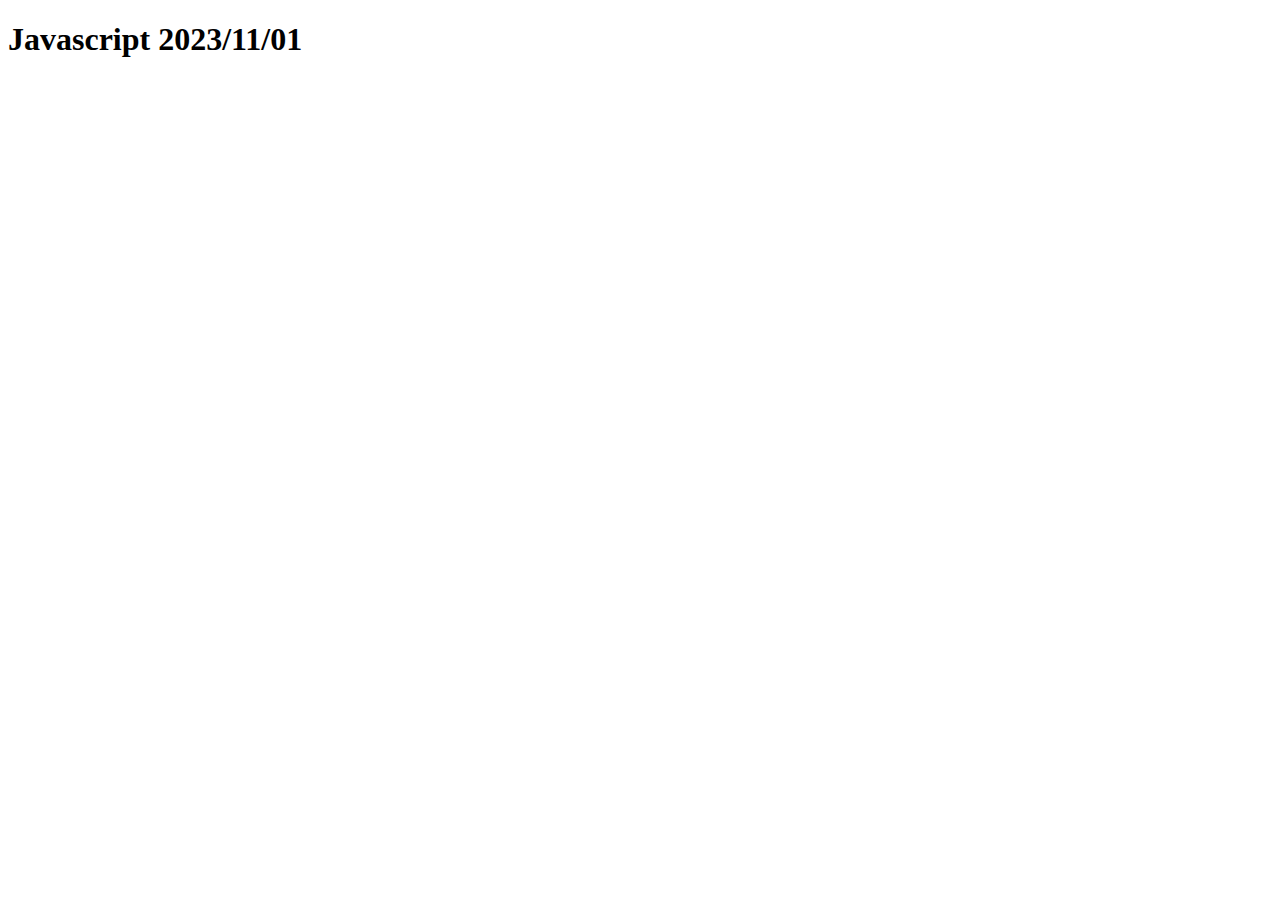
<file: 20231101/index.html>
<!DOCTYPE html>
<html lang="en">
  <head>
    <meta charset="UTF-8" />
    <meta name="viewport" content="width=device-width, initial-scale=1.0" />
    <title>20231101</title>
  </head>
  <body>
    <h1>Javascript 2023/11/01</h1>
    <script src="main.js"></script>
  </body>
</html>
</file>
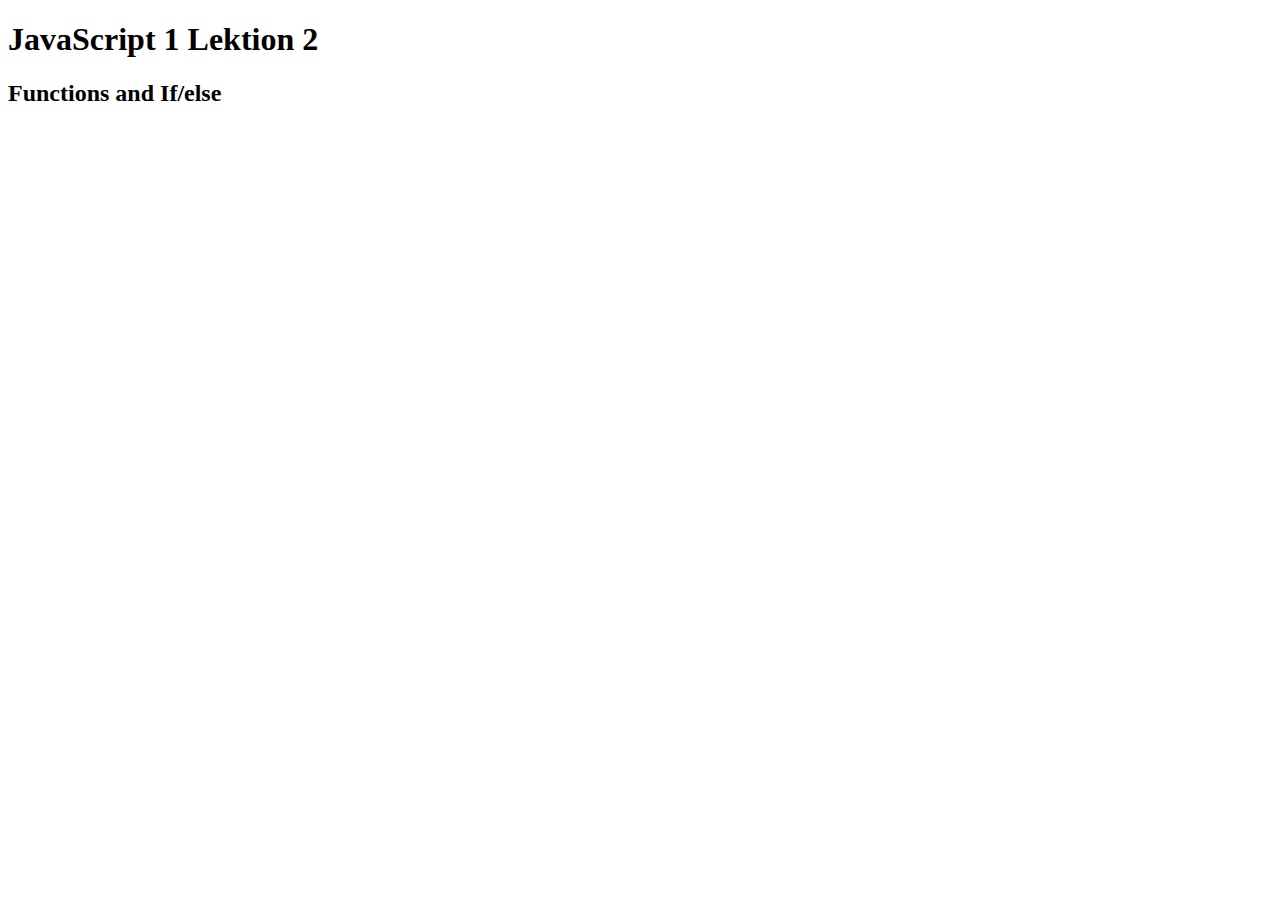
<file: 20231102/index.html>
<!DOCTYPE html>
<html lang="en">
  <head>
    <meta charset="UTF-8" />
    <meta name="viewport" content="width=device-width, initial-scale=1.0" />
    <title>2023 11 02</title>
  </head>
  <body>
    <h1>JavaScript 1 Lektion 2</h1>
    <h2>Functions and If/else</h2>
    <script src="main.js"></script>
  </body>
</html>
</file>
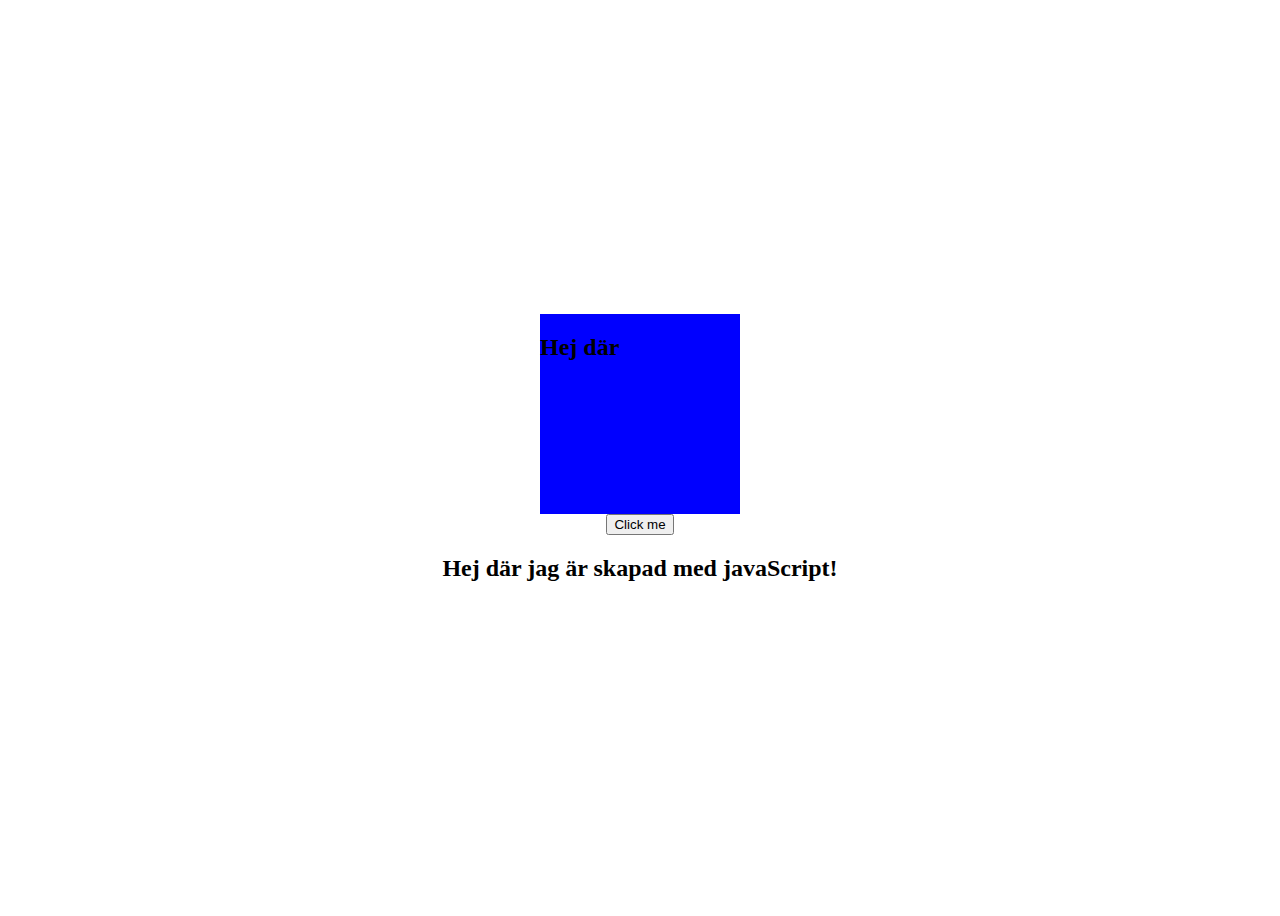
<file: 20231113/index.html>
<!DOCTYPE html>
<html lang="en">
  <head>
    <meta charset="UTF-8" />
    <meta name="viewport" content="width=device-width, initial-scale=1.0" />
    <title>2023 11 13</title>
    <link rel="stylesheet" href="style.css" />
  </head>
  <body>
    <div class="testBox"></div>
    <button class="btn">Click me</button>
    <!-- JavaScript -->
    <script src="main.js"></script>
  </body>
</html>
</file>
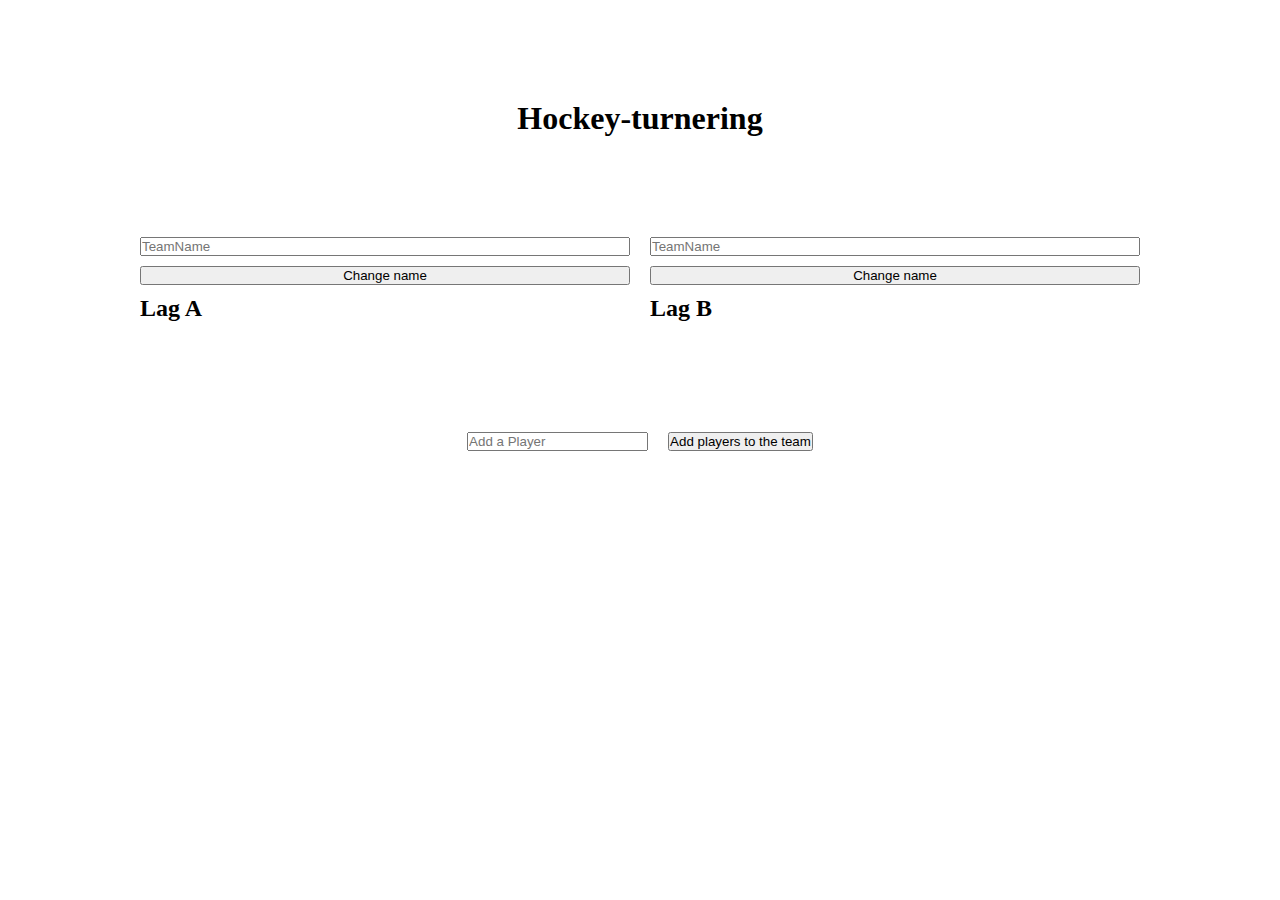
<file: E-sportTeams/index.html>
<!DOCTYPE html>
<html lang="en">
  <head>
    <meta charset="UTF-8" />
    <meta name="viewport" content="width=device-width, initial-scale=1.0" />
    <title>Espot-turnering</title>
    <link rel="stylesheet" href="style.css" />

    <script src="main.js" defer></script>
  </head>
  <body>
    <div class="teamContainer">
      <h1 class="headerTag">Hockey-turnering</h1>
      <div class="teamName">
        <div class="leftSide">
          <input type="text" placeholder="TeamName" id="lagA" />
          <button id="changeNameA">Change name</button>
          <h2 id="lagAName">Lag A</h2>
          <ul id="teamA"></ul>
        </div>
        <div class="rightSide">
          <input type="text" placeholder="TeamName" id="lagB" />
          <button id="changeNameB">Change name</button>
          <h2 id="lagBName">Lag B</h2>
          <ul id="teamB"></ul>
        </div>
      </div>
      <div class="addPlayer">
        <input type="text" id="addPlayer" placeholder="Add a Player" />
        <button id="addPlayerBtn">Add players to the team</button>
      </div>
    </div>
    <div class="popUp">
      <h2>Change player name</h2>
      <input type="text" id="editPlayer" placeholder="Change player name" />
      <button class="nameChange">Change name</button>
    </div>
  </body>
</html>
</file>
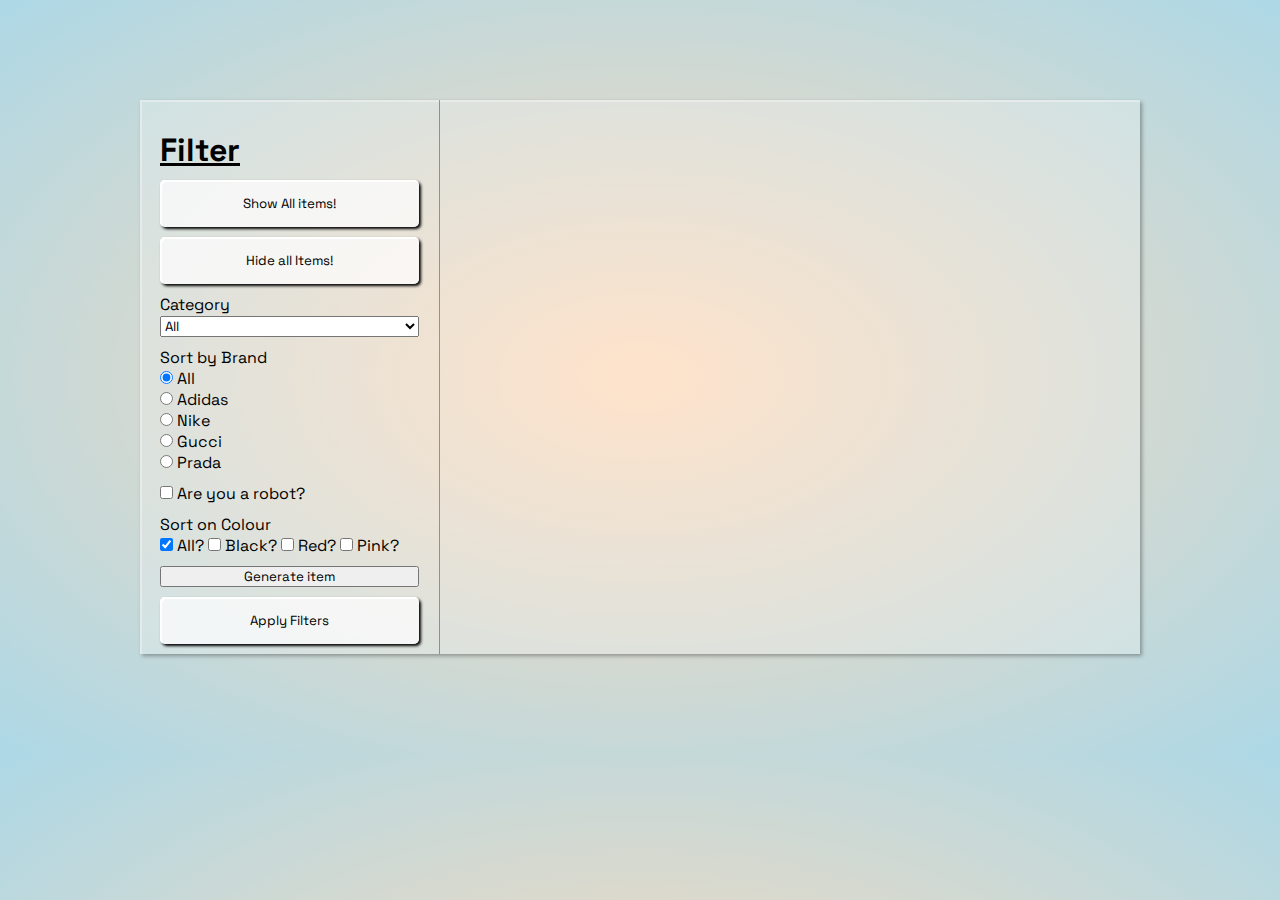
<file: ProduktSorteringUppgift/index.html>
<!DOCTYPE html>
<html lang="en">
  <head>
    <meta charset="UTF-8" />
    <meta name="viewport" content="width=device-width, initial-scale=1.0" />
    <title>Projekt Sort</title>
    <link rel="stylesheet" href="style.css" />
    <script src="main.js" defer></script>
    <link rel="preconnect" href="https://fonts.googleapis.com" />
    <link rel="preconnect" href="https://fonts.gstatic.com" crossorigin />
    <link
      href="https://fonts.googleapis.com/css2?family=Space+Grotesk:wght@400;700&display=swap"
      rel="stylesheet"
    />
  </head>
  <body>
    <div class="container">
      <div class="filterBar">
        <h2>Filter</h2>
        <button class="showAll" id="showAllProducts">Show All items!</button>
        <button class="showAll" id="clearGrid">Hide all Items!</button>
        <fieldset>
          <legend>Category</legend>
          <select name="itemCategory" id="itemSelect">
            <option value="All" selected>All</option>
            <option value="Jacket">Jacka</option>
            <option value="Byxa">Byxa</option>
            <option value="Mössa">Mössa</option>
          </select>
        </fieldset>
        <fieldset class="brandRadio">
          <legend>Sort by Brand</legend>
          <div>
            <input type="radio" name="brand" id="All" value="All" checked />
            <label for="All">All</label>
          </div>
          <div>
            <input type="radio" name="brand" id="adidas" value="Adidas" />
            <label for="adidas">Adidas</label>
          </div>
          <div>
            <input type="radio" name="brand" id="nike" value="Nike" />
            <label for="nike">Nike</label>
          </div>
          <div>
            <input type="radio" name="brand" id="gucci" value="Gucci" />
            <label for="gucci">Gucci</label>
          </div>
          <div>
            <input type="radio" name="brand" id="prada" value="Prada" />
            <label for="prada">Prada</label>
          </div>
        </fieldset>
        <div>
          <input type="checkbox" name="amRobot" id="amRobot" />
          <label for="amRobot">Are you a robot?</label>
        </div>

        <div>
          <fieldset>
            <legend>Sort on Colour</legend>
            <input
              type="checkbox"
              name="color"
              id="AllCheck"
              value="All"
              checked
            />
            <label for="AllCheck">All?</label>
            <input type="checkbox" name="color" id="black" value="Black" />
            <label for="black">Black?</label>
            <input type="checkbox" name="color" id="red" value="Red" />
            <label for="red">Red?</label>
            <input type="checkbox" name="color" id="pink" value="Pink" />
            <label for="pink">Pink?</label>
          </fieldset>
        </div>
        <button class="generate">Generate item</button>
        <button class="showAll" id="filterButton">Apply Filters</button>
      </div>

      <!-- ProductGrid start -->
      <div class="productGrid">
        <!-- <div class="productCard">
          <h3>Produktnamn</h3>
          <div></div>
          <h4>Pris</h4>
          <h5>Brand</h5>
          <p>Category</p>
          <h6>Color</h6>
          <div></div>
        </div> -->
      </div>
    </div>
  </body>
</html>
</file>
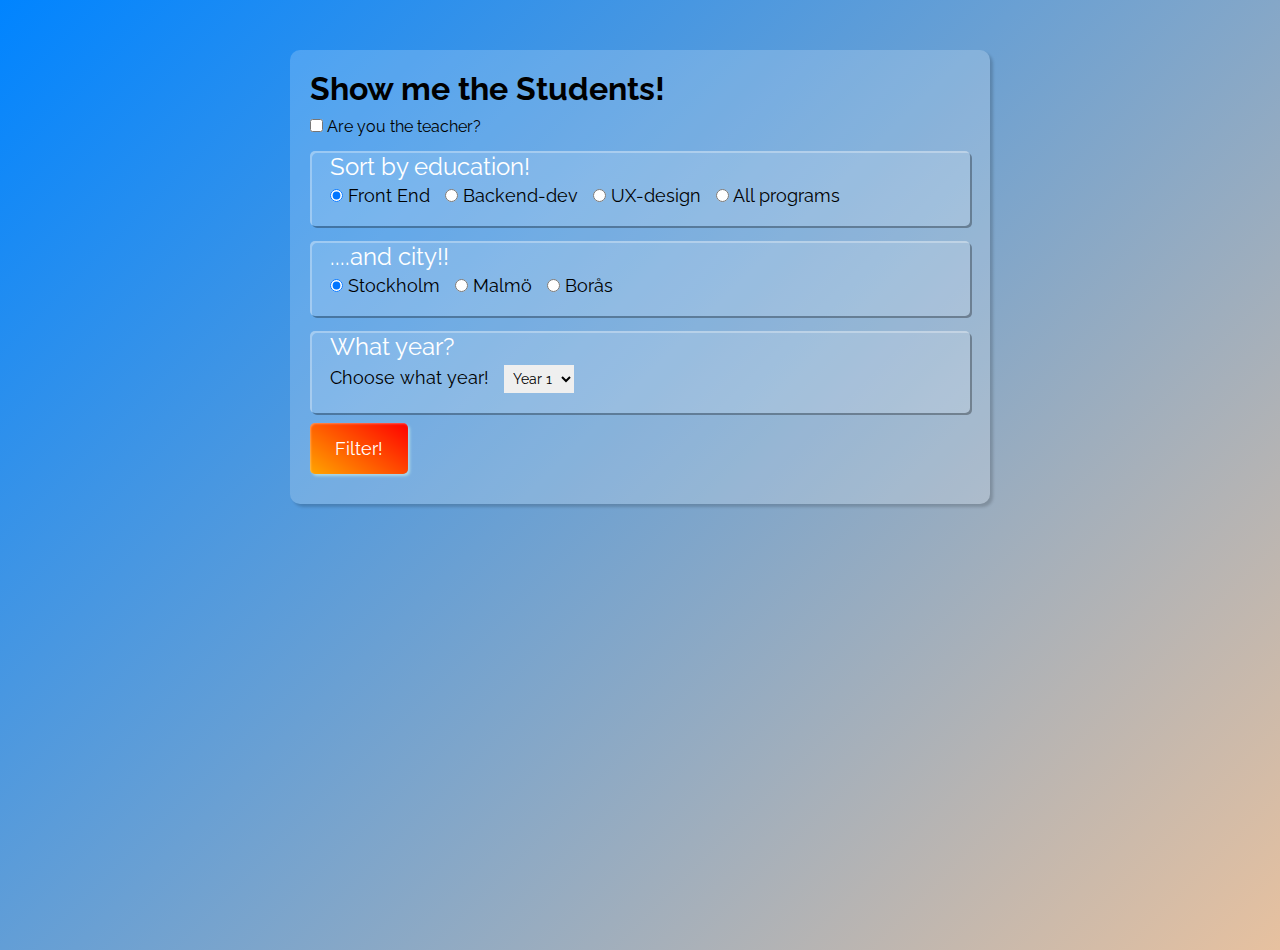
<file: SortWithRadioButtons/index.html>
<!DOCTYPE html>
<html lang="en">
  <head>
    <meta charset="UTF-8" />
    <meta name="viewport" content="width=device-width, initial-scale=1.0" />
    <title>CheckBoxes and filters</title>
    <link rel="stylesheet" href="style.css" />
    <script src="main.js" defer></script>
    <link rel="preconnect" href="https://fonts.googleapis.com" />
    <link rel="preconnect" href="https://fonts.gstatic.com" crossorigin />
    <link
      href="https://fonts.googleapis.com/css2?family=Raleway&display=swap"
      rel="stylesheet"
    />
  </head>
  <body>
    <div class="container">
      <h1>Show me the Students!</h1>
      <input type="checkbox" name="TecherCheck" id="amTeacher" />
      <label for="TecherCheck">Are you the teacher?</label>
      <fieldset>
        <legend>Sort by education!</legend>
        <input
          type="radio"
          value="frontend"
          name="program"
          id="frontEnd"
          checked
        />
        <label for="frontEnd">Front End</label>
        <input type="radio" value="backend" name="program" id="backEnd" />
        <label for="backEnd">Backend-dev</label>
        <input type="radio" value="ux" name="program" id="UX" />
        <label for="UX">UX-design</label>
        <input type="radio" value="all" name="program" id="all" />
        <label for="all">All programs</label>
      </fieldset>
      <fieldset>
        <legend>....and city!!</legend>
        <input
          type="radio"
          value="stockholm"
          name="city"
          id="stockholmRadio"
          checked
        />
        <label for="stockholmRadio">Stockholm</label>
        <input type="radio" value="malmö" name="city" id="malmoRadio" />
        <label for="malmoRadio">Malmö</label>
        <input type="radio" value="borås" name="city" id="borasRadio" />
        <label for="borasRadio">Borås</label>
      </fieldset>
      <fieldset>
        <legend>What year?</legend>
        <label for="year">Choose what year!</label>

        <select name="year" id="year">
          <option value="one">Year 1</option>
          <option value="two">Year 2</option>
        </select>
      </fieldset>
      <button class="btn">Filter!</button>
      <ul class="resultList"></ul>
    </div>
  </body>
</html>
</file>
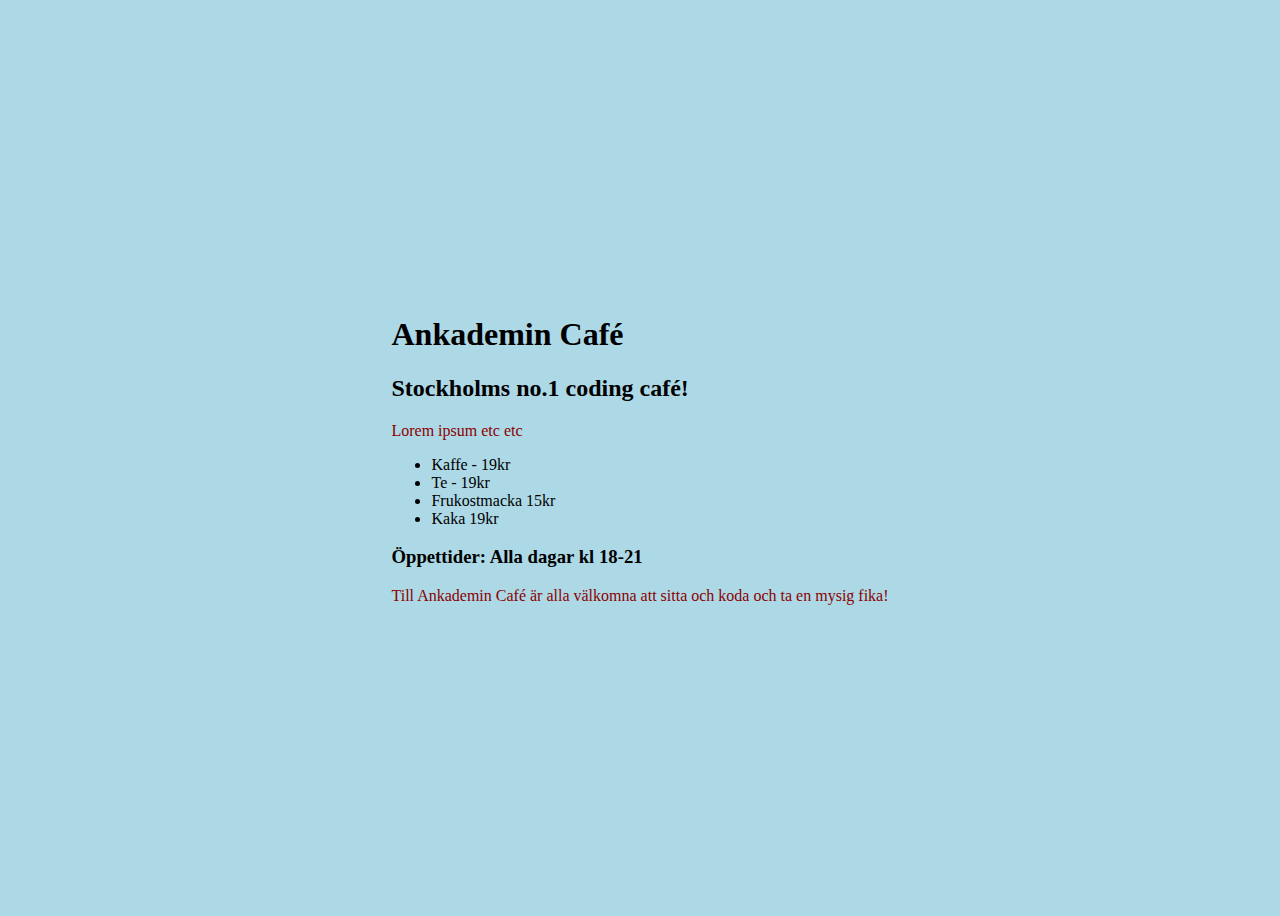
<file: 20231113/Uppgift1/index.html>
<!DOCTYPE html>
<html lang="en">
  <head>
    <meta charset="UTF-8" />
    <meta name="viewport" content="width=device-width, initial-scale=1.0" />
    <title>Uppgift 1 2023 11 13</title>
    <link rel="stylesheet" href="style.css" />
  </head>
  <body>
    <div id="website">
      <h1 id="namn">Ernst Kafeteria</h1>
      <h2 id="slogan">Ernst goda te passar för alla!</h2>
      <p>Lorem ipsum etc etc</p>
      <ul>
        <li class="produkt">Kaffe - <span class="pris"> 39 kr</span></li>
        <li class="produkt">Te - <span class="pris"> 39 kr</span></li>
        <li class="produkt">Frukostmacka - <span class="pris"> 29 kr</span></li>
        <li class="produkt"></li>
      </ul>
    </div>
    <!-- Java -->
    <script src="main.js"></script>
  </body>
</html>
</file>
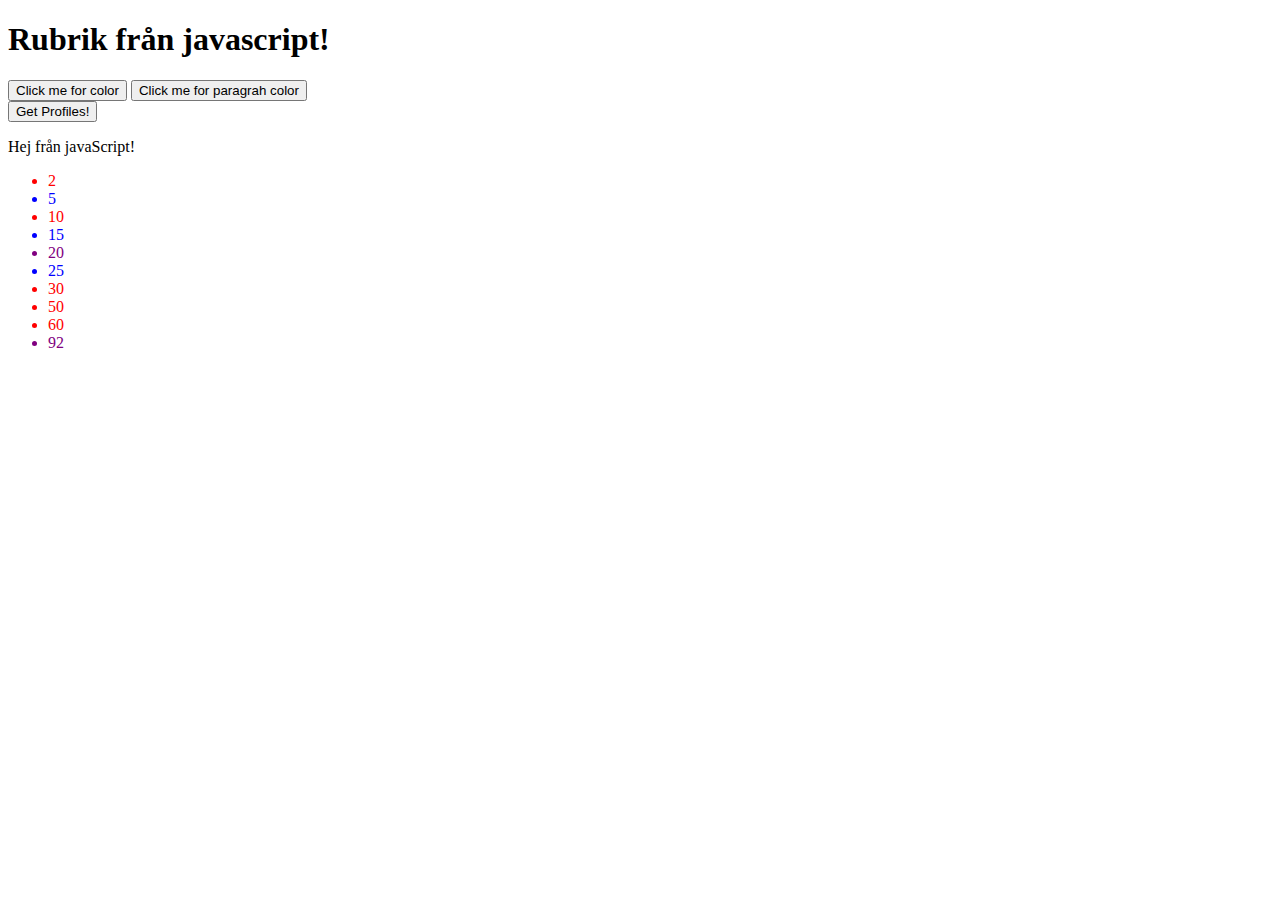
<file: 20231113/uppgift2/index.html>
<!DOCTYPE html>
<html lang="en">
  <head>
    <meta charset="UTF-8" />
    <meta name="viewport" content="width=device-width, initial-scale=1.0" />
    <title>Uppgift 2</title>
    <link rel="stylesheet" href="style.css" />
  </head>

  <body>
    <h1></h1>
    <button id="btn">Click me for color</button>
    <button id="paraChange">Click me for paragrah color</button>
    <!-- <h1>Genomgång - Working with arrays & objects</h1>
    <div class="student-list">
      <h2>1A</h2>
      <ul id="A1" data-group="1A"></ul>
      <h2>1B</h2>
      <ul id="B1" data-group="1B"></ul>
      <h2>1C</h2>
      <ul id="C1" data-group="1C"></ul>
    </div> -->
    <div id="profile-cards"></div>
    <button id="getProfiles">Get Profiles!</button>
    <!-- Javainjection -->
    <script src="main.js"></script>
  </body>
</html>
</file>
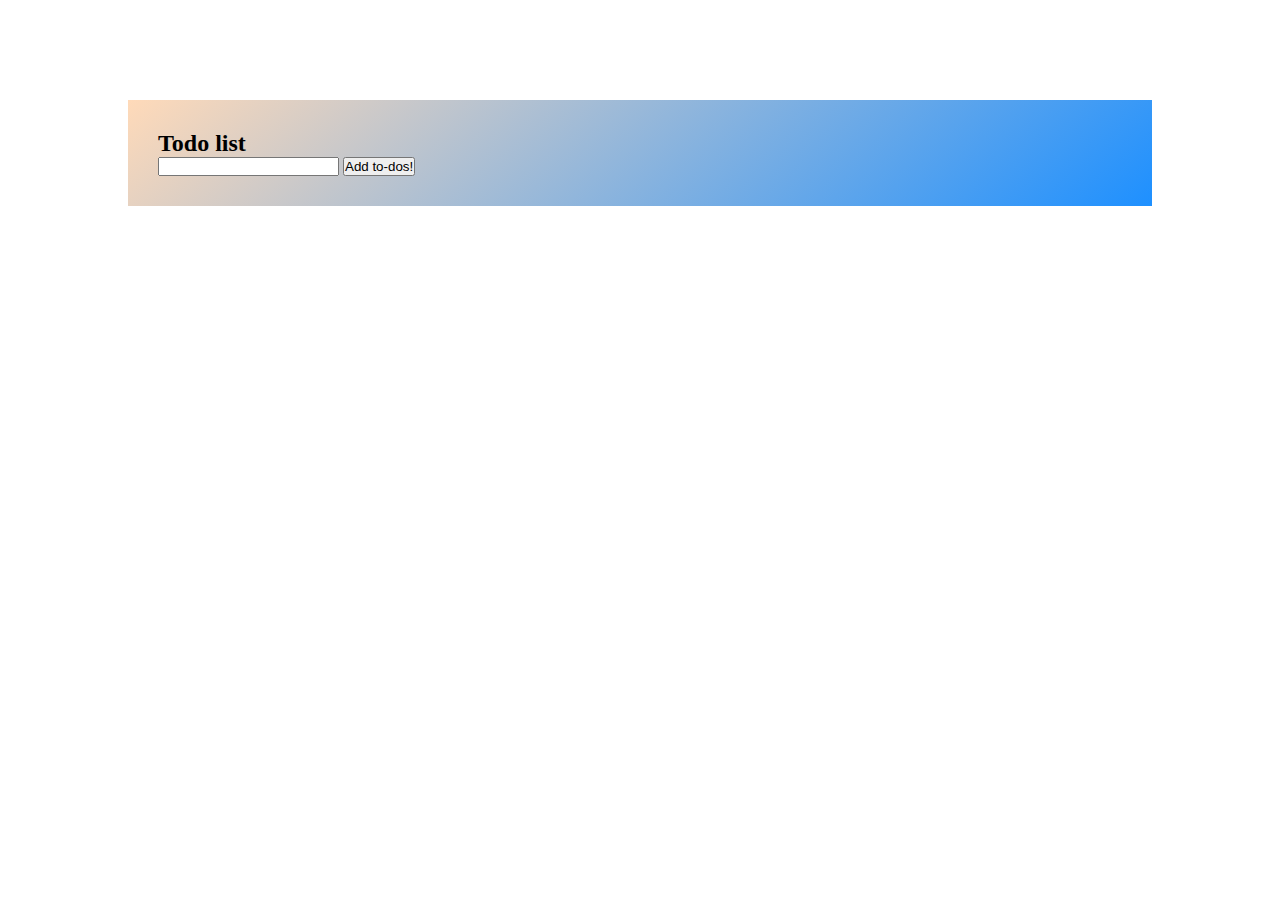
<file: 20231116/uppgift/index.html>
<!DOCTYPE html>
<html lang="en">
  <head>
    <meta charset="UTF-8" />
    <meta name="viewport" content="width=device-width, initial-scale=1.0" />
    <title>Uppgift</title>
    <link rel="stylesheet" href="style.css" />
    <!-- Java -->
    <script src="main.js" defer></script>
  </head>
  <body>
    <div class="todoList">
      <h2>Todo list</h2>
      <input type="text" id="todoItems" />
      <button id="addToList">Add to-dos!</button>

      <ul id="actualList"></ul>
    </div>
  </body>
</html>
</file>
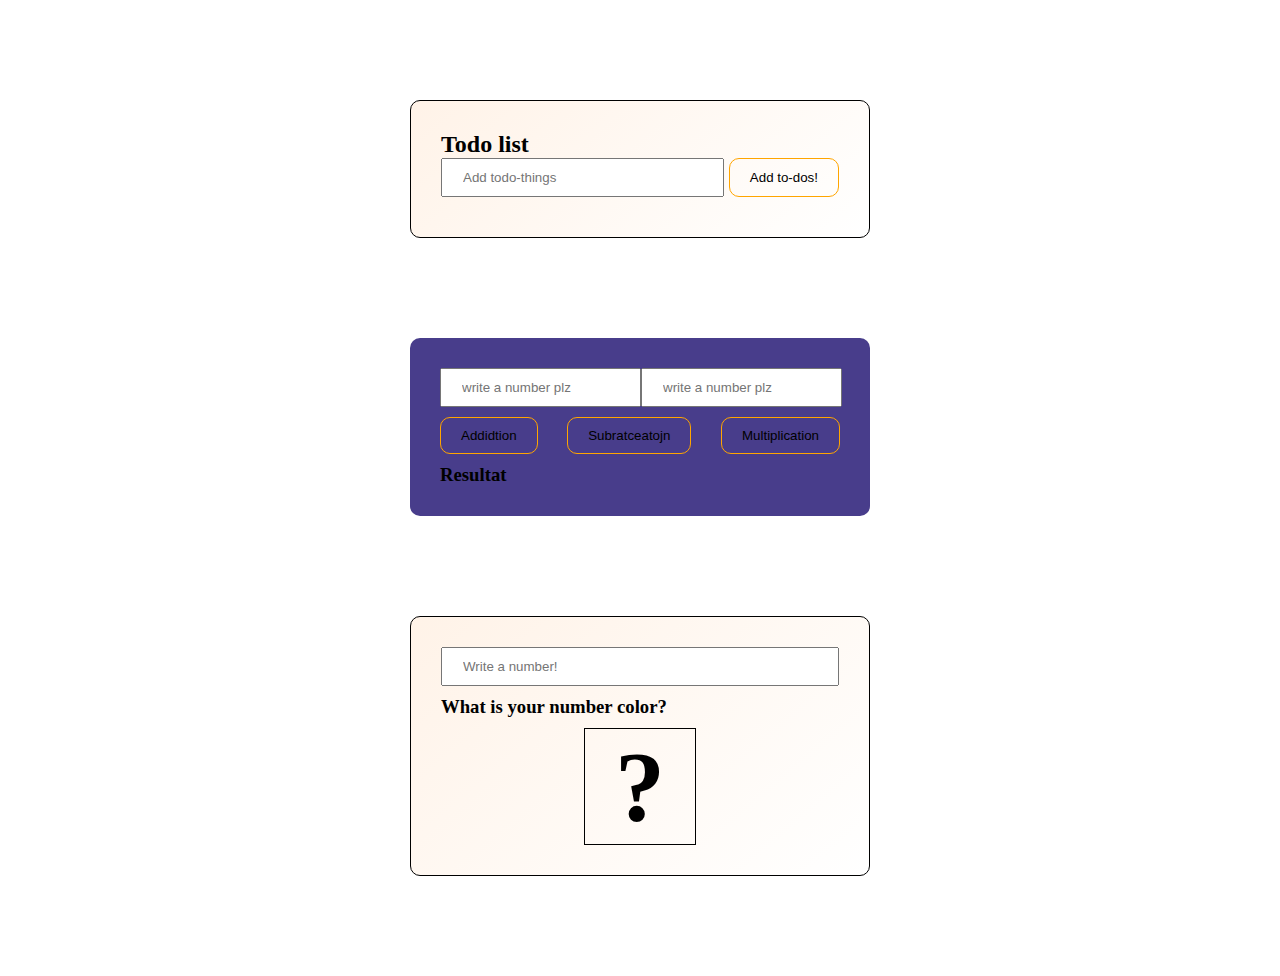
<file: 20231120/UppgifterTillMåndag/index.html>
<!DOCTYPE html>
<html lang="en">
  <head>
    <meta charset="UTF-8" />
    <meta name="viewport" content="width=device-width, initial-scale=1.0" />
    <title>Uppgift</title>
    <link rel="stylesheet" href="style.css" />
  </head>
  <body>
    <div class="todoList">
      <h2>Todo list</h2>
      <div>
        <input type="text" id="todoItems" placeholder="Add todo-things" />
        <button id="addToList">Add to-dos!</button>
      </div>

      <ul id="actualList"></ul>
    </div>

    <div class="calculator">
      <div>
        <input type="text" id="num1" placeholder="write a number plz" />
        <input type="text" id="num2" placeholder="write a number plz" />
      </div>
      <div>
        <button id="add" onclick="addNumbers()">Addidtion</button>
        <button id="sub" onclick="subNumbers()">Subratceatojn</button>
        <button id="mult" onclick="multiNumbers()">Multiplication</button>
      </div>
      <h3 id="results">Resultat</h3>
    </div>

    <div class="colorNumbers">
      <input type="text" id="colorMyNumber" placeholder="Write a number!" />
      <h3>What is your number color?</h3>
      <h2 id="coloredNumber">?</h2>
    </div>

    <!-- Java -->
    <script src="main.js"></script>
  </body>
</html>
</file>
<file: 20231113/style.css>
body {
  display: flex;
  height: 100vh;
  flex-direction: column;
  justify-content: center;
  align-items: center;
}

.testBox {
  background-color: blue;
  height: 200px;
  aspect-ratio: 1/1;
}

.differentFont {
  font-family: "Lucida Sans", "Lucida Sans Regular", "Lucida Grande",
    "Lucida Sans Unicode", Geneva, Verdana, sans-serif;
  font-size: 42px;
  background: red;
}

.anotherOne {
  font-family: "Franklin Gothic Medium", "Arial Narrow", Arial, sans-serif;
  font-size: 24px;
  background-color: blue;
}
</file>
<file: E-sportTeams/style.css>
* {
  box-sizing: border-box;
  margin: 0;
  padding: 0;
}

html {
  font-size: 62.5%;
}

body {
  font-size: 1.6rem;
  position: relative;
  padding-top: 10rem;
  min-height: 100vh;
  /* top: 0; */
  /* height: 100vh; */
}

.headerTag {
  /* margin: auto; */
  display: inline-block;
  text-align: center;
}

.teamName {
  display: flex;
  justify-content: space-around;
  width: 100%;
  gap: 2rem;
}

.leftSide {
  display: flex;
  flex-direction: column;
  gap: 1rem;
  width: 100%;
}
.rightSide {
  display: flex;
  flex-direction: column;
  gap: 1rem;
  width: 100%;
}

.teamContainer {
  display: flex;
  flex-direction: column;
  width: 80%;
  gap: 1rem;
  max-width: 1000px;
  margin: auto;
  justify-content: center;
  gap: 10rem;
}

.addPlayer {
  display: flex;
  justify-content: center;
}

ul {
  list-style: number;
}

li {
  margin-top: 1rem;
  width: 100%;
}

li button {
  margin-left: 1rem;
}

.addPlayer {
  display: flex;
  justify-content: center;
  gap: 2rem;
  max-width: 600px;
  margin: auto;
}

.popUp {
  width: 500px;
  height: 300px;
  background: lightgray;
  display: flex;
  flex-direction: column;
  align-items: center;
  justify-content: space-around;
  position: absolute;

  padding: 2rem;
  top: 50%;
  left: 50%;
  transform: translate(-50%, -50%);
  border-radius: 3rem;
  display: none;
}

.popUpShow {
  display: flex;
}

.selected {
  background-color: #f0f0f0; /* Highlight color for selected player */
}
</file>
<file: ProduktSorteringUppgift/style.css>
* {
  margin: 0;
  padding: 0;
  box-sizing: border-box;
  font-family: "Space Grotesk", sans-serif;
}

html {
  font-size: 62.5%;
}

body {
  font-size: 1.6rem;
  /* min-height: 100svh; */
  background: radial-gradient(peachpuff, lightblue);
}

.container {
  display: flex;
  width: 100%;
  max-width: 100rem;
  background: rgba(255, 255, 255, 0.253);
  min-height: 30rem;
  margin: 10rem auto;
  box-shadow: 2px 2px 4px rgba(0, 0, 0, 0.321),
    inset 2px 2px rgba(245, 245, 245, 0.488);
}

.filterBar {
  min-width: 30%;
  max-width: 30%;
  /* background: yellow;   */
  display: flex;
  flex-direction: column;
  gap: 1rem;
  padding: 3rem 2rem 1rem;
  border-right: 1px solid rgba(0, 0, 0, 0.362);
  /* align-items: center; */
}

.filterBar h2 {
  text-decoration: underline;
  font-size: 3.2rem;
  font-weight: 700;
  align-self: flex-start;
}

.productGrid {
  flex-grow: 1;
  /* background: blue; */
  display: grid;
  grid-template-columns: repeat(4, 1fr);
  grid-auto-rows: minmax(20rem, auto);
  gap: 1rem;
  padding: 1rem;
}

.productGrid div {
  border: 1px solid silver;
}

.showAll {
  outline: 0;
  border: 0;
  border-radius: 0.5rem;
  background: rgba(255, 255, 255, 0.7);
  box-shadow: 2px 2px 3px black, inset 2px 2px white;
  /* max-width: 20rem; */
  padding: 1.5rem 3.5rem;
  cursor: pointer;
  transition: box-shadow 150ms ease-in-out;
}

.showAll:hover {
  box-shadow: inset 2px 2px black;
  font-size: 1.3rem;
}

fieldset {
  outline: none;
  border: none;
}

select {
  width: 100%;
}

.brandRadio {
  display: flex;
  flex-direction: column;
}


/* ProductCard */

.productCard {
  max-height: 25rem;
  min-height: 25rem;
  padding: .5rem;
  background: #fff;
  border-radius: .5rem;
}

.productCard div:first-of-type {
  width: 100%;
  height: 50%;
  border-radius: .5rem;
  /* background-image: url(https://source.unsplash.com/random); */
  background-size: cover;
}

.productCard div:last-of-type {
  width: 2rem;
  height: 2rem;
  border: 1px solid black;
  /* background: red; */
}

.productCard h4 {
  font-size: 1.2rem;
  color: rgb(163, 163, 163);
  margin-top: .2rem;
}
.productCard p {
  font-size: 1.4rem
}
</file>
<file: SortWithRadioButtons/style.css>
* {
  margin: 0;
  padding: 0;
  box-sizing: border-box;
  font-family: "Raleway", sans-serif;
}

html {
  font-size: 62.5%;
}

body {
  font-size: 1.6rem;
  min-height: 100vh;
  background: linear-gradient(135deg, #0084ff, #e7c19f);
}

.container {
  width: 100%;
  max-width: 70rem;
  background: #ffffff30;
  padding: 2rem;
  box-shadow: 3px 3px 3px rgba(0, 0, 0, 0.171);
  margin: 5rem auto 0;
  border-radius: 1rem;
}

.container h1 {
  margin-bottom: 1rem;
}

fieldset {
  border: none;
  outline: none;
  background: rgba(255, 255, 255, 0.15);
  padding: 2rem;
  box-shadow: 2px 2px rgba(0, 0, 0, 0.3), inset 2px 2px rgba(255, 255, 255, 0.3);
  border-radius: 0.5rem;
  font-size: 1.8rem;
}

legend {
  font-size: 2.4rem;
  color: #fff;
  position: relative;
  top: 1.6rem;
}

label {
  margin-right: 1rem;
}

select {
  outline: none;
  border: none;
  padding: 0.5rem;
  font-size: 1.4rem;
}

select option {
  border-radius: 0;
  padding: 0.5rem;
}

.btn {
  outline: 0;
  border: 0;
  padding: 1.5rem 2.5rem;
  border-radius: 0.5rem;
  background: linear-gradient(35deg, orange, red);
  color: #fff;
  font-size: 1.8rem;
  margin-top: 1rem;
  margin-bottom: 1rem;
  box-shadow: 2px 2px 3px lightblue,
    inset 1px 1px 2px rgba(255, 255, 255, 0.327);
  transition: box-shadow 200ms ease-in-out;
}

.btn:hover {
  box-shadow: inset 2px 2px 3px black;
}

ul {
  list-style-type: none;
  color: #fff;
  font-size: 2.4rem;
}
</file>
<file: 20231113/Uppgift1/style.css>
body {
  display: flex;
  flex-direction: column;
  justify-content: center;
  align-items: center;
  gap: 0.5rem;
  height: 100vh;
}

.box {
  height: 150px;
  width: 150px;
  aspect-ratio: 1/1;
  background-color: red;
}
</file>
<file: 20231113/uppgift2/style.css>

</file>
<file: 20231116/uppgift/style.css>
* {
  margin: 0;
  padding: 0;
  box-sizing: border-box;
}

html {
  font-size: 62.5%;
}

body {
  font-size: 1.6rem;
}

.todoList {
  width: 80%;
  margin: 10rem auto 10rem;
  background: linear-gradient(140deg, peachpuff, dodgerblue);
  padding: 3rem;
}
</file>
<file: 20231120/UppgifterTillMåndag/style.css>
* {
  margin: 0;
  padding: 0;
  box-sizing: border-box;
}

html {
  font-size: 62.5%;
}

body {
  font-size: 1.6rem;
}

.todoList,
.calculator,
.colorNumbers {
  width: 80%;
  margin: 10rem auto 10rem;
  background: linear-gradient(140deg, rgba(255, 218, 185, 0.332), transparent);
  padding: 3rem;
  border-radius: 1rem;
}

button {
  padding: 1rem 2rem;
  outline: none;
  border: 1px solid orange;
  background: none;
  border-radius: 1rem;
  transition: background 200ms ease-in-out, color 125ms ease-in-out;
  cursor: pointer;
}

button:hover {
  background: orangered;
  color: white;
}

input {
  padding: 1rem 0 1rem 2rem;
}

.todoList {
  display: flex;
  flex-direction: column;
  max-width: 460px;
  border: 1px solid black;
}

.todoList > div {
  display: flex;
  gap: 0.5rem;
}

.todoList > div input {
  flex-grow: 1;
}

#actualList {
  padding: 0.5rem 2rem;
}

li {
  margin-top: 0.5rem;
  display: flex;
  /* flex-direction: column; */
  justify-content: space-between;
  align-items: center;
}

/* li > button {
  margin-left: 270px;
} */

.calculator {
  display: flex;
  flex-direction: column;
  max-width: 460px;
  gap: 1rem;
  background: darkslateblue;
}

.calculator div {
  flex-grow: 1;
  width: 100%;
  display: flex;
  justify-content: space-between;
}

.colorNumbers {
  max-width: 460px;
  border: 1px solid black;
  display: flex;
  flex-direction: column;
  gap: 1rem;
}

.colorNumbers h2 {
  font-size: 10rem;
  margin: 0 auto;
  border: 1px solid black;
  padding: 0 3rem;
}
</file>
